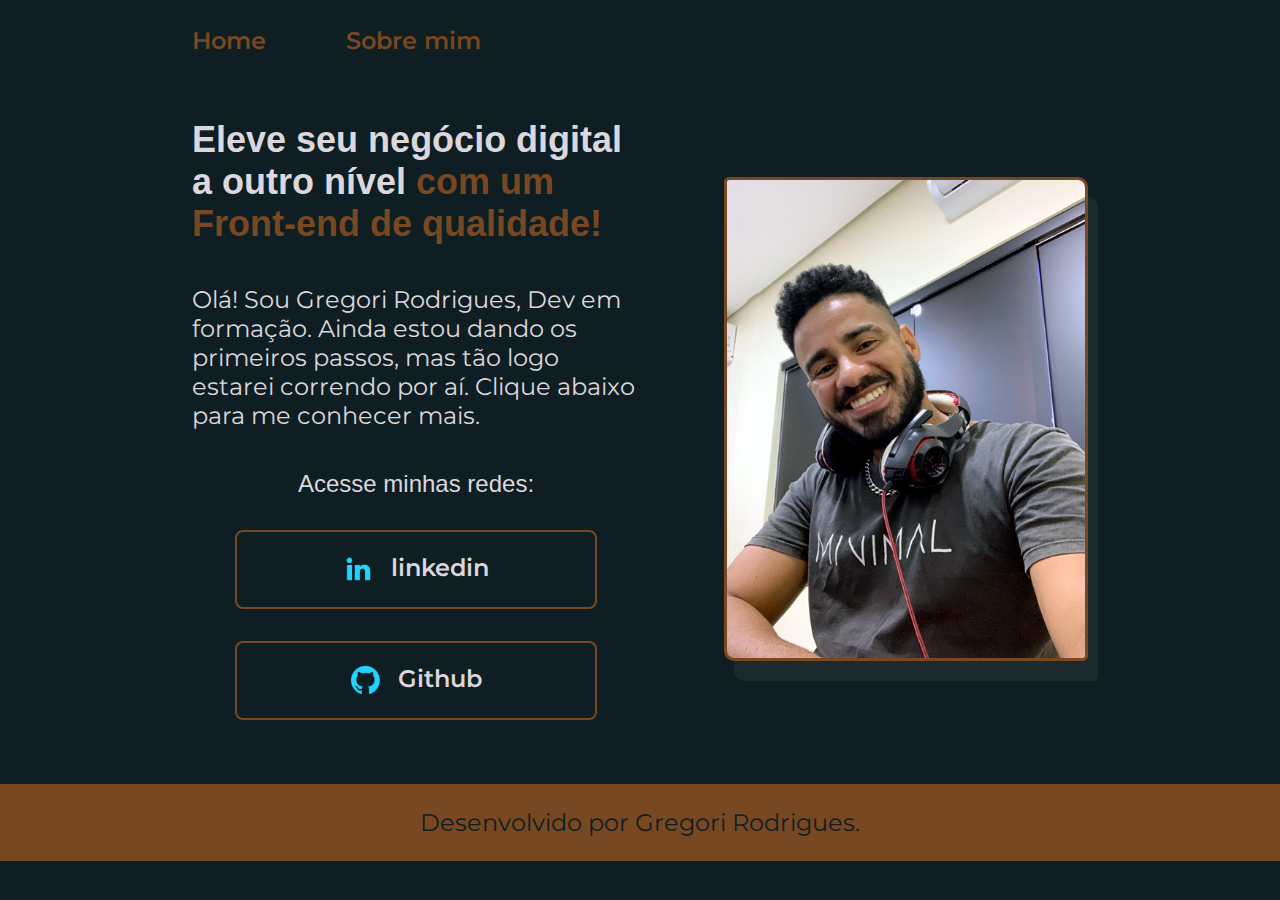
<file: index.html>
<!DOCTYPE html>
<html lang="pt-br">

<head>
    <meta charset="UTF-8">
    <meta http-equiv="X-UA-Compatible" content="IE=edge">
    <meta name="viewport" content="width=device-width, initial-scale=1.0">
    <title>Portifolio</title>
    <link rel="stylesheet" href="./styles/style.css">
</head>

<body>
    <header class="cabecalho" >
        <nav class="cabecalho__menu">
            <a class="cabecalho__menu__link"  href="index.html"> Home</a>
            <a class="cabecalho__menu__link" href="about.html">Sobre mim</a>
        </nav>
    </header>
    <main class="apresentacao">
        <section class="apresentacao__conteudo">
            <h1 class="apresentacao__conteudo__titulo">Eleve seu negócio digital a outro nível<strong
                    class="titulo-destaque"> com um Front-end de qualidade!
                </strong></h1>
            <p class="apresentacao__conteudo__texto">Olá! Sou Gregori Rodrigues, Dev
                em formação. Ainda estou dando os primeiros passos, mas tão logo estarei correndo por aí.
                Clique abaixo para me conhecer mais. </p>
            <div class="apresentacao__links">
                <h2 class="apresentacao__links__subtitulo">Acesse minhas redes:</h2>

                <a class="apresentacao__links__navegacao" href="https://www.linkedin.com/in/gregori-rodrigues/">
                    <img src="./assets/linkedin.png">
                    linkedin
                </a>
                <a class="apresentacao__links__navegacao" href="https://github.com/GregoriRodrigues">
                    <img src="./assets/github.png">
                    Github
                </a>

                <!--<a class="apresentacao__links__link" href=""> <img src="./assets/twitch.png">Twitch
                    </a>-->
            </div>
        </section>
        <img class="apresentacao__img" src="./assets/me2.png" alt="Foto Gregori">
    </main>
    <footer class="rodape">
        <p> Desenvolvido por Gregori Rodrigues.</p>
    </footer>
</body>

</html>
</file>
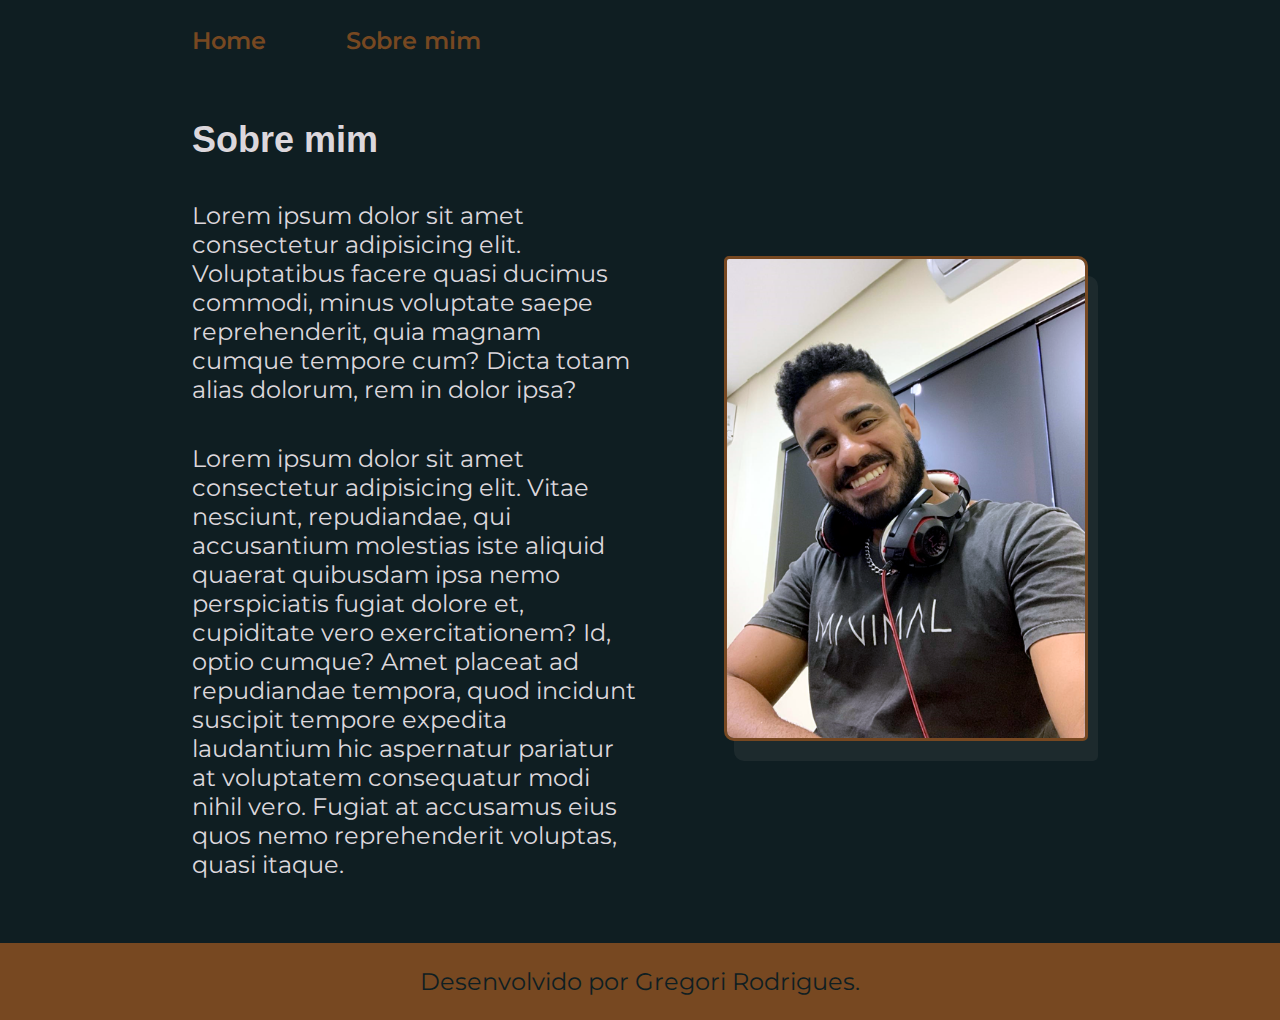
<file: about.html>
<!DOCTYPE html>
<html lang="pt-br">

<head>
    <meta charset="UTF-8">
    <meta name="viewport" content="width=device-width, initial-scale=1.0">
    <title>Sobre mim</title>
    <link rel="stylesheet" href="./styles/style.css">
</head>

<body>
    <header class="cabecalho">
        <nav class="cabecalho__menu">
            <a class="cabecalho__menu__link" href="index.html"> Home</a>
            <a class="cabecalho__menu__link" href="about.html">Sobre mim</a>
        </nav>
    </header>

    <main class="apresentacao">
        <section class="apresentacao__conteudo">
            <h1 class="apresentacao__conteudo__titulo"> Sobre mim </h1>
            <p class="apresentacao__conteudo__texto">Lorem ipsum dolor sit amet consectetur adipisicing elit. Voluptatibus facere quasi ducimus commodi, minus
                voluptate saepe reprehenderit, quia magnam cumque tempore cum? Dicta totam alias dolorum, rem in dolor
                ipsa?</p>
            <p class="apresentacao__conteudo__texto">Lorem ipsum dolor sit amet consectetur adipisicing elit. Vitae nesciunt, repudiandae, qui accusantium
                molestias iste aliquid quaerat quibusdam ipsa nemo perspiciatis fugiat dolore et, cupiditate vero
                exercitationem? Id, optio cumque?
                Amet placeat ad repudiandae tempora, quod incidunt suscipit tempore expedita laudantium hic aspernatur
                pariatur at voluptatem consequatur modi nihil vero. Fugiat at accusamus eius quos nemo reprehenderit
                voluptas, quasi itaque.</p>
        </section>
        <img class="apresentacao__img" src="./assets/me2.png" alt="Foto Gregori">
    </main>

    <footer class="rodape">
        <p> Desenvolvido por Gregori Rodrigues.</p>
    </footer>
</body>

</html>
</file>
<file: styles/style.css>
@import url('https://fonts.googleapis.com/css2?family=Krona+One&family=Montserrat:wght@400;600&display=swap');

:root {
    --cor-primaria: #0f1e22;
    --cor-secundaria: #DCD7DC;
    --cor-terciaria: #774821;
    --cor-hover: #3f4e4f;

    --font-primaria: 'Korona One', sans-serif;
    --font-secundaria: 'Montserrat', sans-serif;
}

* {
    margin: 0;
    padding: 0;
}

body {
    /* height: 100vh; */
    box-sizing: border-box;
    background-color: var(--cor-primaria);
    color: var(--cor-secundaria);
}

.cabecalho {
    padding: 2% 0% 0% 15%;
}

.cabecalho__menu {
    display: flex;
    gap: 80px;


}

.cabecalho__menu__link {
    font-family: var(--font-secundaria);
    font-size: 1.5rem;
    font-weight: 600;
    color: var(--cor-terciaria);
    text-decoration: none;
    border-radius: 20px;
    font-size: 1.5rem;
    border-radius: 115px 10px;


}

.cabecalho__menu__link:hover {

    color: #FEE9D7;
    transition: 0.6s;

}

.apresentacao {
    padding: 5% 15%;
    display: flex;
    align-items: center;
    justify-content: space-between;
    gap: 82px;
}

.apresentacao__conteudo {
    width: 50%;
    display: flex;
    flex-direction: column;
    gap: 40px;
}

.apresentacao__conteudo__titulo {
    font-size: 2.25rem;
    font-family: var(--font-primaria);
}

.titulo-destaque {
    color: var(--cor-terciaria);
}

.apresentacao__conteudo__texto {
    font-size: 1.5rem;
    font-family: var(--font-secundaria);
}

.apresentacao__links {
    display: flex;
    flex-direction: column;
    justify-content: space-between;
    align-items: center;
    gap: 32px;
}

.apresentacao__links__subtitulo {
    font-family: var(--font-primaria);
    font-weight: 400;
    font-size: 1.5rem;

}

.apresentacao__links__navegacao {
    /* background-color: #22D4FD; */
    display: flex;
    justify-content: center;
    gap: 16px;
    border: 2px solid var(--cor-terciaria);
    width: 80%;
    text-align: center;
    border-radius: 8px;
    font-size: 1.5rem;
    font-weight: 600;
    padding: 21.5px 0;
    text-decoration: none;
    color: var(--cor-secundaria);
    font-family: var(--font-secundaria);
}

.apresentacao__links__link:hover {
    background-color: var(--cor-hover);
    transition: 0.9s;
}



.apresentacao__img {
    width: 40%;
    /* largura de 300 pixels */
    height: auto;
    /* altura automática, mantendo a proporção */
    border-radius: 5px 10px;
    border: 3px solid var(--cor-terciaria);
    box-shadow: 10px 20px rgba(128, 128, 128, 0.125);
    background-color: #4ba407;

}

.rodape {
    padding: 24px;
    color: var(--cor-primaria);
    background-color: var(--cor-terciaria);
    text-align: center;
    font-family: var(--font-secundaria);
    font-size: 1.5rem;
    font-weight: 400;

}


@media (max-width:1100px) {
    .cabecalho {
        padding: 10%;
    }

    .cabecalho__menu {
        justify-content:center ;
    }


    .apresentacao {
        flex-direction: column-reverse;
        padding: 5%;
    }

    .apresentacao__conteudo{
        width: auto ;
    }
}
</file>
